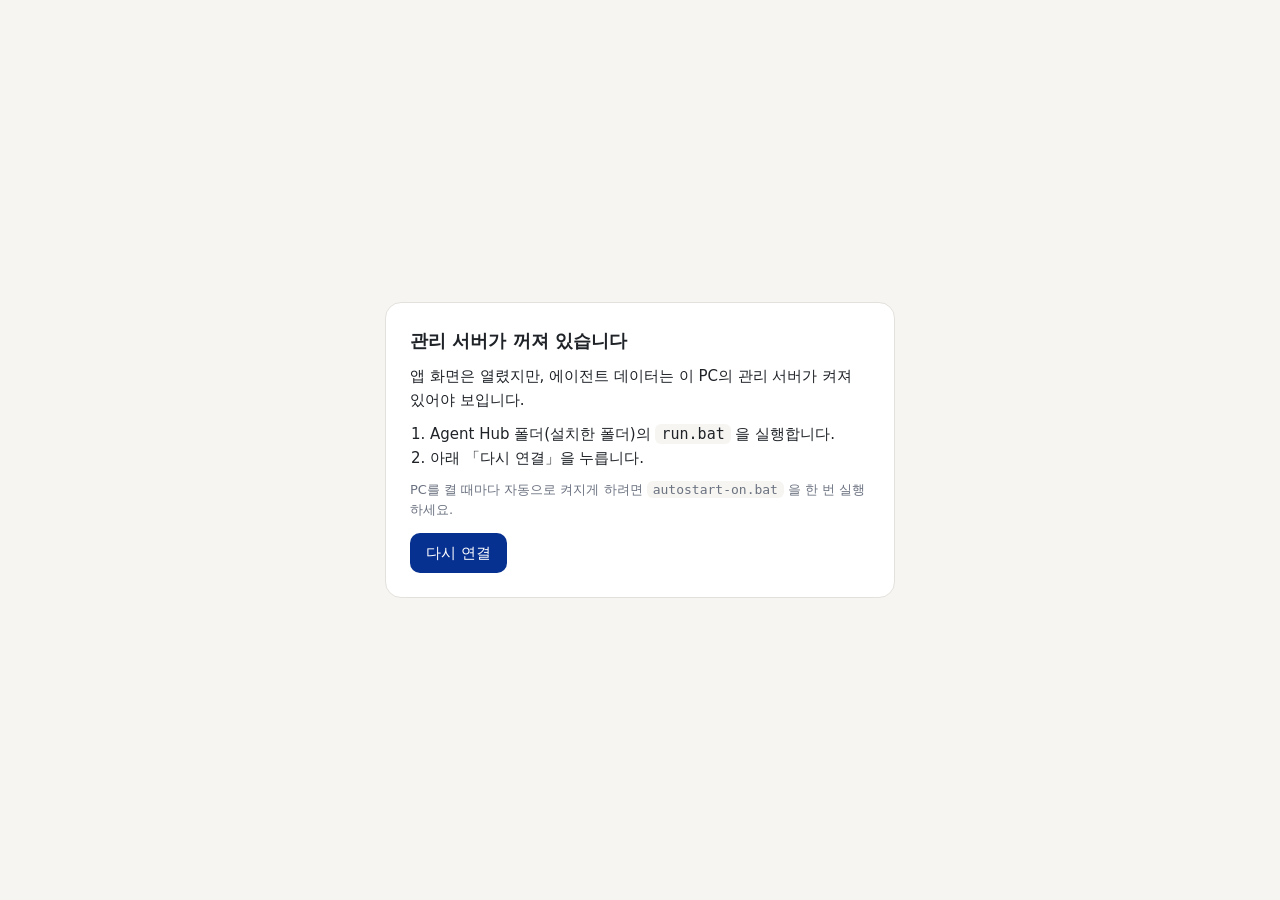
<file: hub/static/offline.html>
<!doctype html>
<html lang="ko">
<head>
<meta charset="utf-8">
<meta name="viewport" content="width=device-width, initial-scale=1">
<title>Agent Hub — 서버 꺼짐</title>
<style>
  :root { --bg:#f6f5f2; --card:#fff; --ink:#1f2328; --mute:#6b7280; --line:#e3e1db; --accent:#073190; }
  @media (prefers-color-scheme: dark) { :root { --bg:#16181b; --card:#1f2226; --ink:#e8e8e6; --mute:#9aa0a6; --line:#33373c; --accent:#7ea2ff; } }
  body { margin:0; min-height:100vh; display:grid; place-items:center; background:var(--bg); color:var(--ink); font:15px/1.6 system-ui, "Malgun Gothic", sans-serif; padding:16px; box-sizing:border-box; }
  .card { max-width:460px; background:var(--card); border:1px solid var(--line); border-radius:16px; padding:24px; }
  h1 { font-size:18px; margin:0 0 8px; }
  ol { padding-left:20px; margin:10px 0; }
  code { background:var(--bg); padding:1px 6px; border-radius:6px; }
  button { margin-top:12px; border:0; background:var(--accent); color:#fff; border-radius:10px; padding:8px 16px; font:inherit; cursor:pointer; }
  .small { color:var(--mute); font-size:13px; }
</style>
</head>
<body>
  <div class="card">
    <h1>관리 서버가 꺼져 있습니다</h1>
    <div>앱 화면은 열렸지만, 에이전트 데이터는 이 PC의 관리 서버가 켜져 있어야 보입니다.</div>
    <ol>
      <li>Agent Hub 폴더(설치한 폴더)의 <code>run.bat</code> 을 실행합니다.</li>
      <li>아래 「다시 연결」을 누릅니다.</li>
    </ol>
    <div class="small">PC를 켤 때마다 자동으로 켜지게 하려면 <code>autostart-on.bat</code> 을 한 번 실행하세요.</div>
    <button onclick="location.replace('/')">다시 연결</button>
  </div>
  <script>setInterval(() => fetch('/api/session', { cache: 'no-store' }).then((r) => { if (r.ok) location.replace('/'); }).catch(() => {}), 4000);</script>
</body>
</html>
</file>
